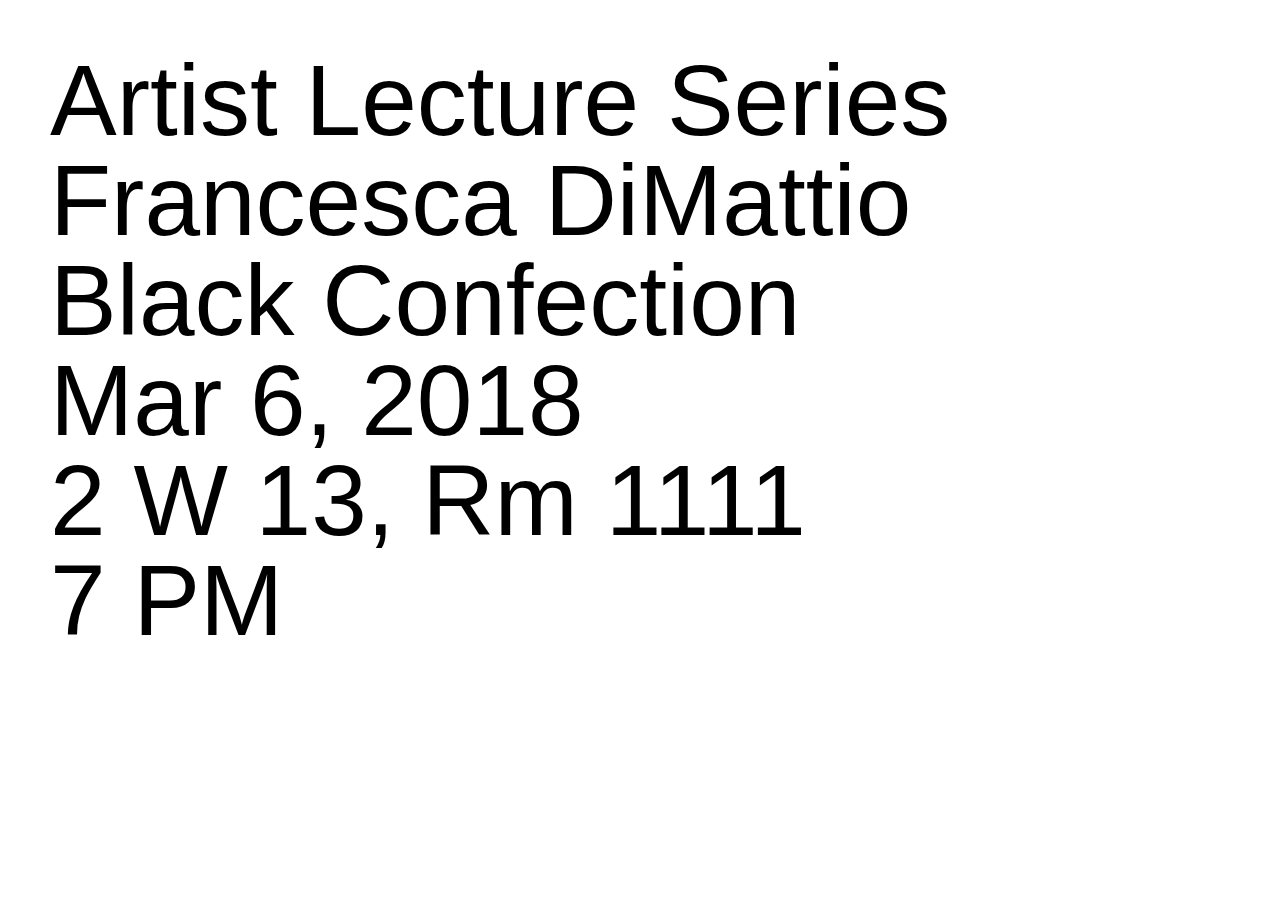
<file: dimattio/index.html>
<!DOCTYPE html>
<html>

<head>
  <title>Francesca DiMattio - Artist Lecture Series</title>
  <link href="assets/css/styles.css" media="all" rel="stylesheet" />
  <script src="https://ajax.googleapis.com/ajax/libs/jquery/2.2.4/jquery.min.js"></script>
</head>

<body>

  <div class="series">Artist Lecture Series</div>
  <div class="artist">Francesca DiMattio</div>
  <div class="title">Black Confection</div>
  <div class="date">Mar 6, 2018</div>
  <div class="location">2 W 13, Rm 1111</div>
  <div class="time">7 PM</div>

  <script src="assets/js/app.js"></script>

</body>

</html>
</file>
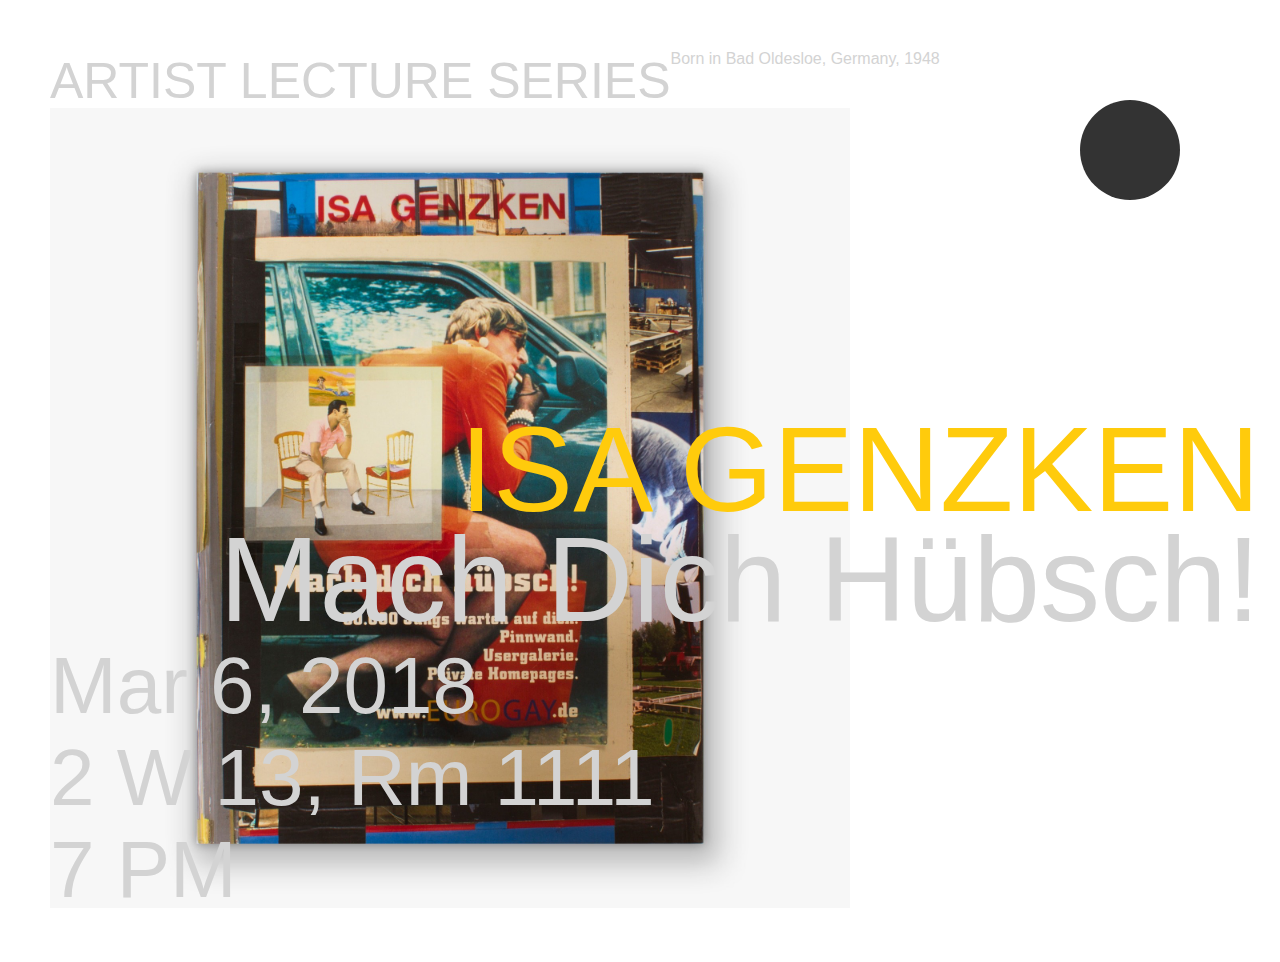
<file: genzken/index.html>
<!DOCTYPE html>
<html>

<head>
  <title>Isa Genzken - Artist Lecture Series</title>
  <link href="assets/css/styles.css" media="all" rel="stylesheet" />
  <script src="https://ajax.googleapis.com/ajax/libs/jquery/2.2.4/jquery.min.js"></script>
</head>

<body>
    <p1>Born in Bad Oldesloe, Germany, 1948
    </p1>

  <div class="series">Artist Lecture Series</div>
  <div class="video">
    <iframe width="560" height="315" 
      src="https://www.youtube.com/embed/OYWIaJJ-P8c" 
      frameborder="0" allow="autoplay; encrypted-media" 
      allowfullscreen></iframe>
  </div>
  <div class="artist">Isa Genzken</div>
  <div class="title">Mach Dich H&uuml;bsch!</div>
  
  <div class="circle">
  </div>
  
  <div class="info">
    <div class="date">Mar 6, 2018</div>
    <div class="location">2 W 13, Rm 1111</div>
    <div class="time">7 PM</div>
  </div>

  <div class="book">
    <img src="assets/img/book.jpg"/>
  </div>

  <script src="assets/js/app.js"></script>

</body>

</html>
</file>
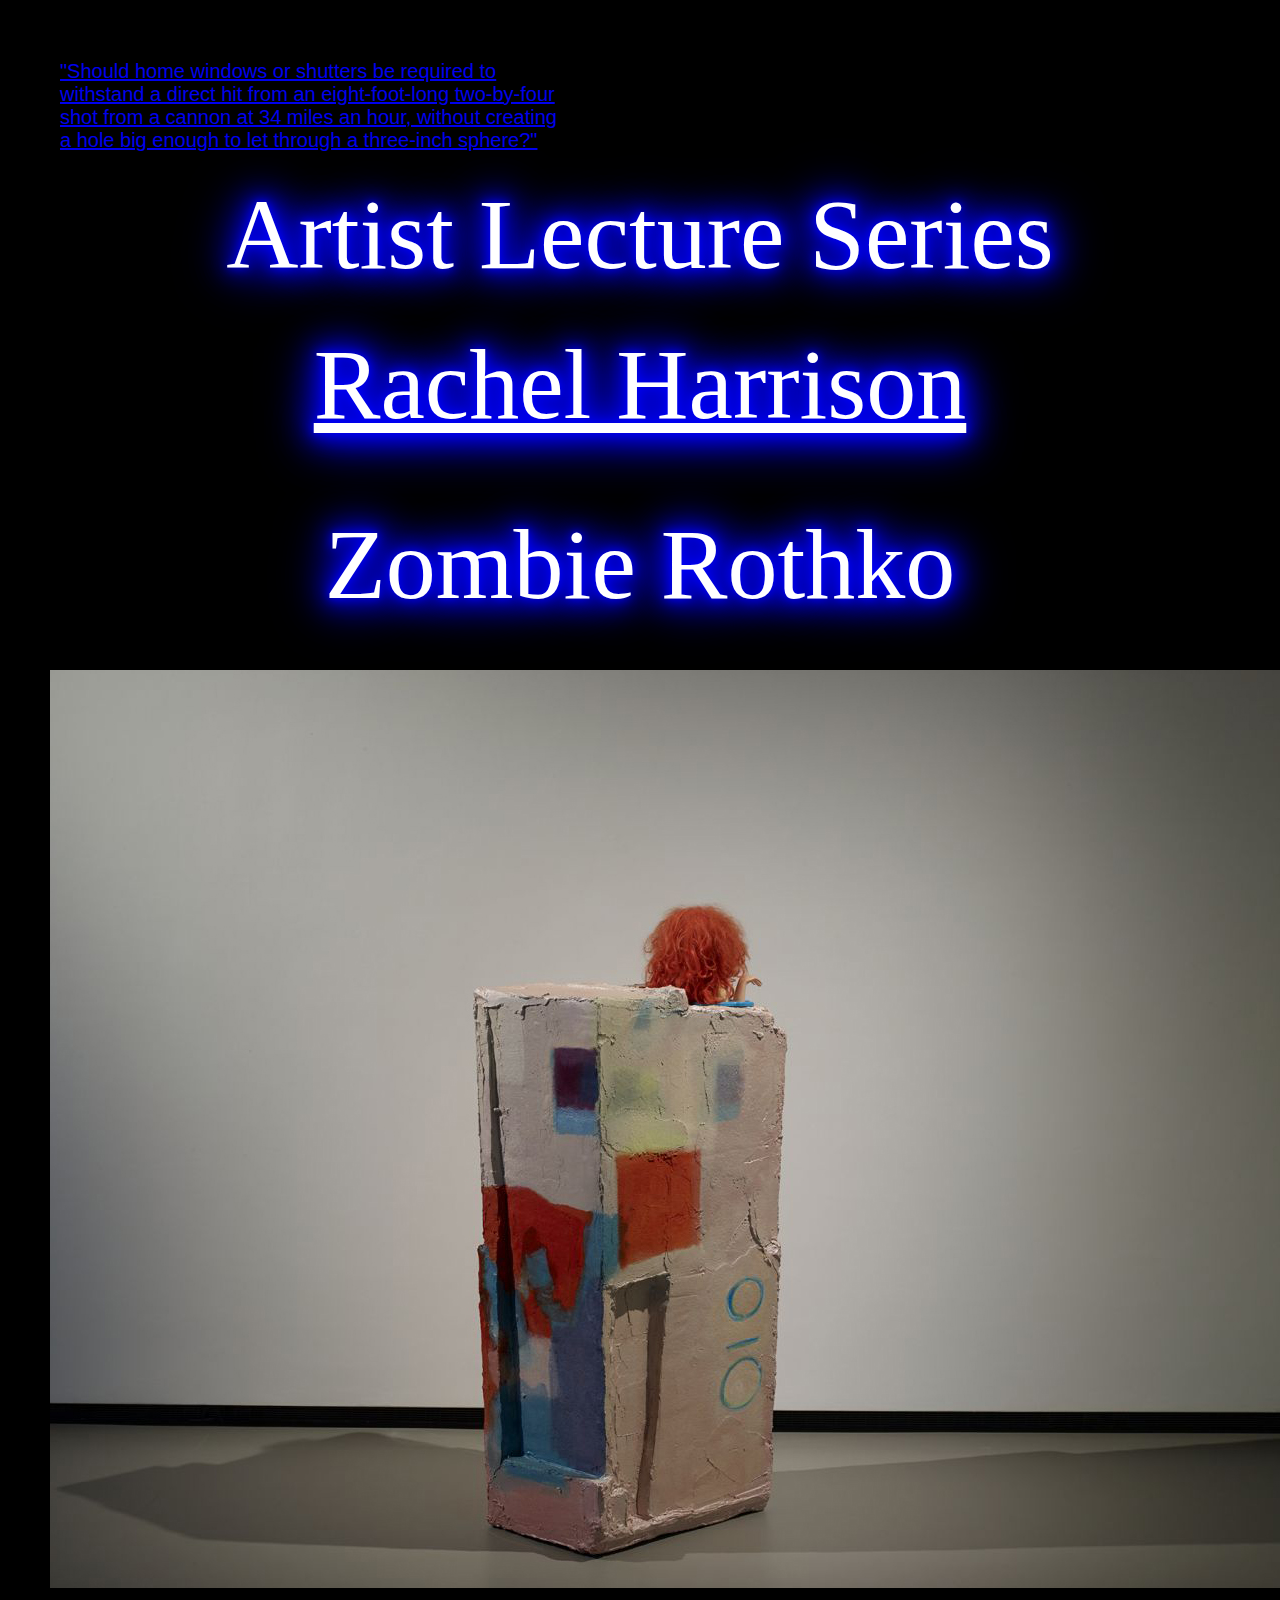
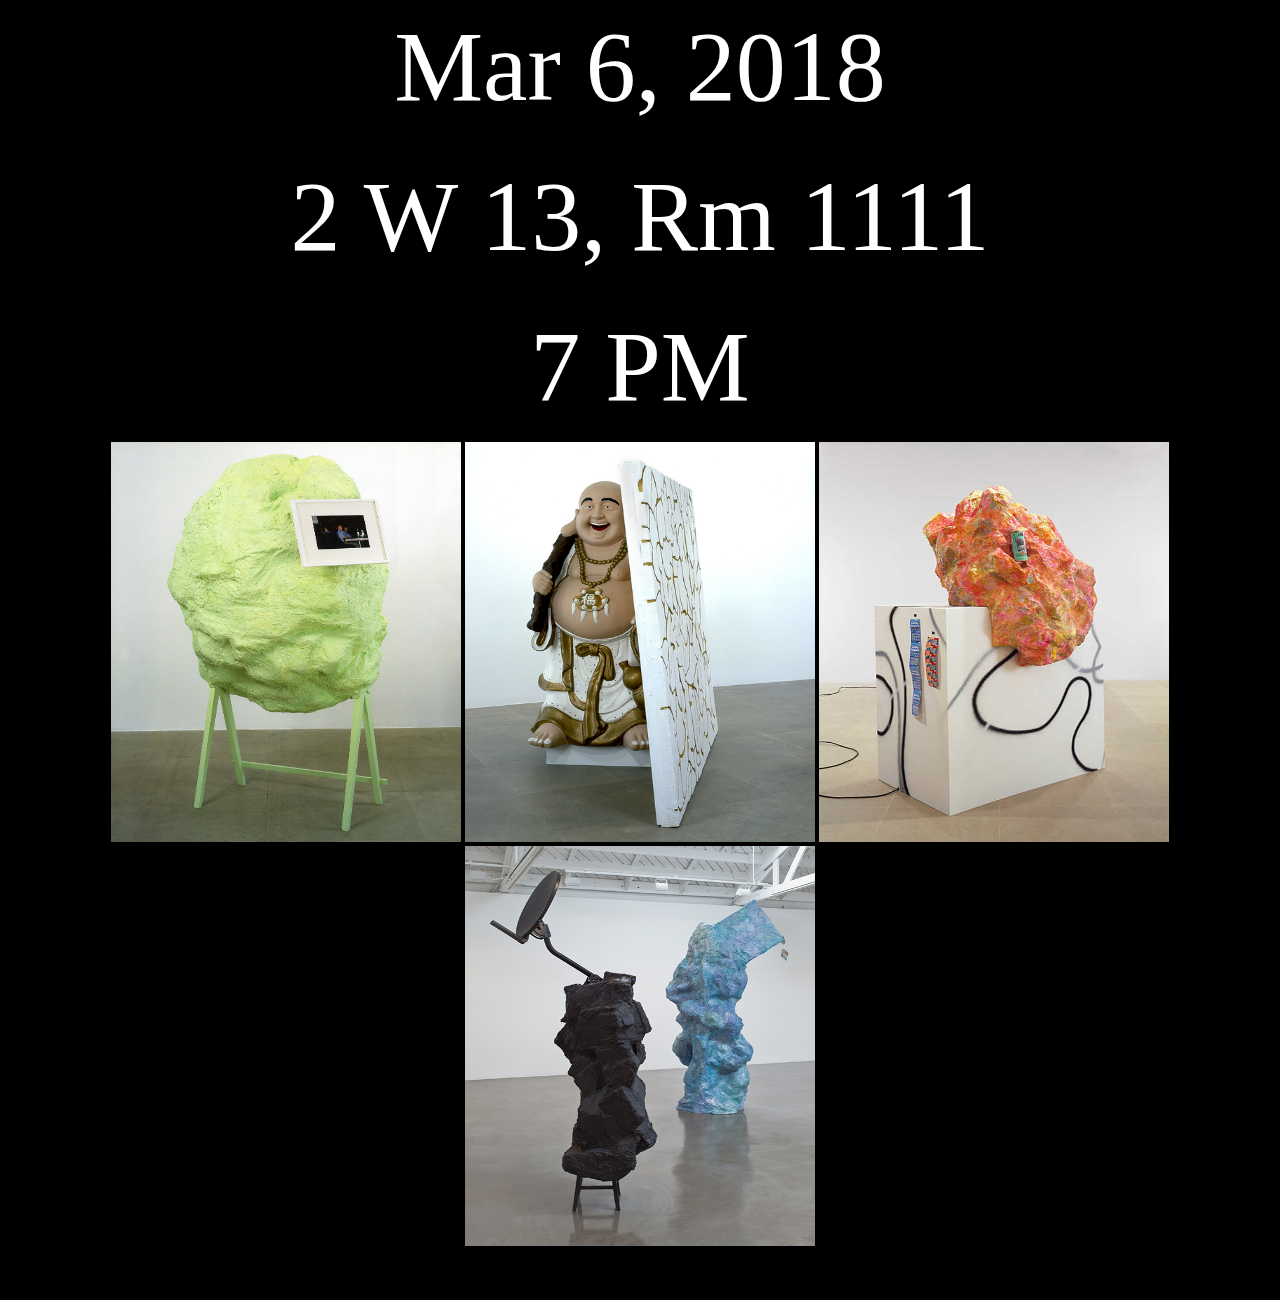
<file: harrison/index.html>
<!DOCTYPE html>
<html>

<head>
  <title>Rachel Harrison - Artist Lecture Series</title>
  <link href="assets/css/styles.css" media="all" rel="stylesheet" />
  <script src="https://ajax.googleapis.com/ajax/libs/jquery/2.2.4/jquery.min.js"></script>
</head>

<body>
  
    <div class="header">
        <a href="https://www.zingmagazine.com/zing3/reviews/035_harrison.html">"Should home windows or shutters be required to withstand a direct hit from an eight-foot-long two-by-four shot from a cannon at 34 miles an hour, without creating a hole big enough to let through a three-inch sphere?"</a>
      </div>
  <div class=title>
    <div class="series">Artist Lecture Series</div>
    <div class="artist">Rachel Harrison</div>
    <div class="title">Zombie Rothko</div>
  </div>
  <img src="assets/img/harrison_image1.jpg">

  <div class="foot">
    <div class="date">Mar 6, 2018</div>
    <div class="location">2 W 13, Rm 1111</div>
    <div class="time">7 PM</div>
  </div>
  
  <div class="work">
    <img src="assets/img/Harrison1.jpg"/>
    <img src="assets/img/Harrison2.jpg"/>
    <img src="assets/img/Harrison3.jpg"/>
    <img src="assets/img/Harrison4.jpg"/>
  </div>


  <script src="assets/js/app.js"></script>

</body>

</html>
</file>
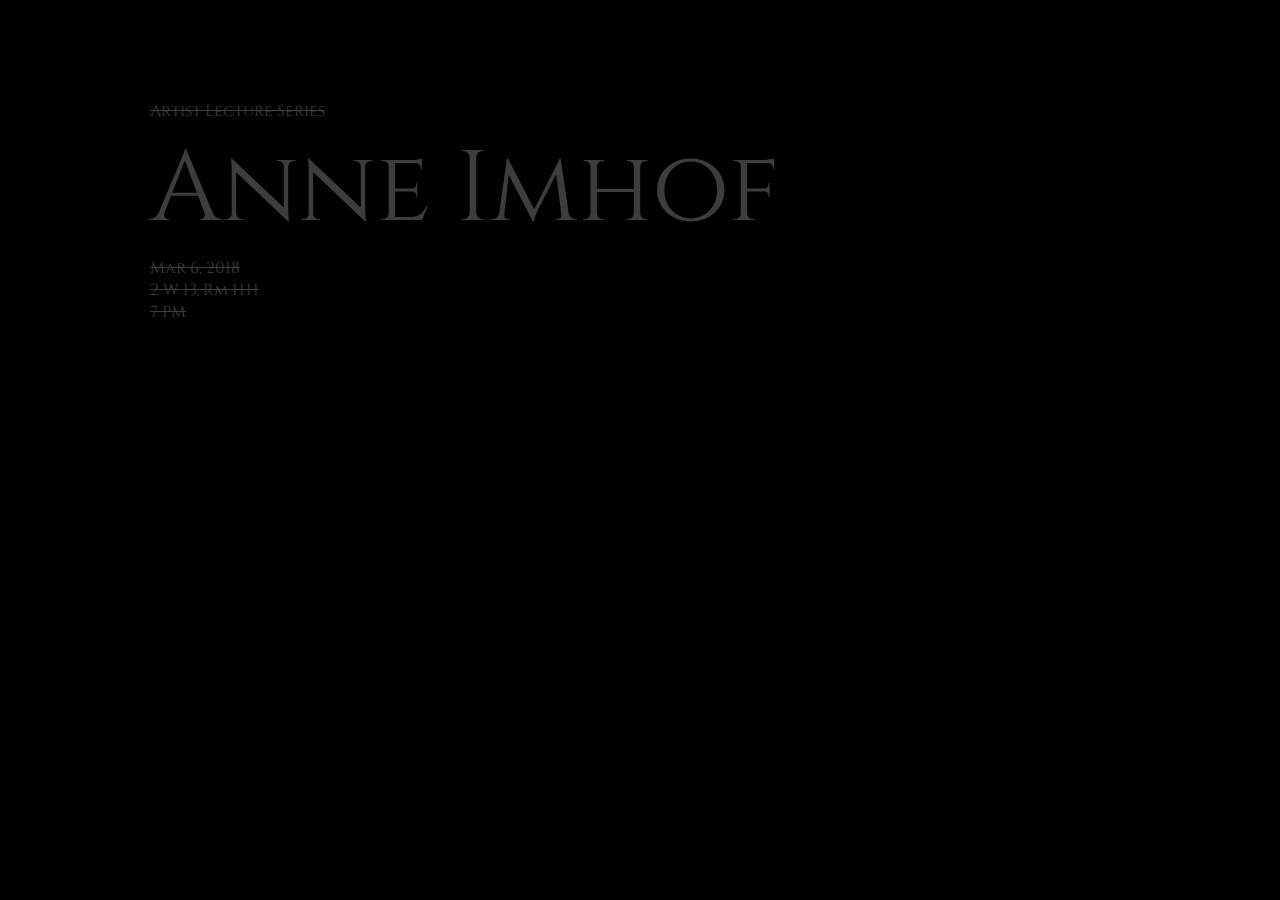
<file: imhof/index.html>
<!DOCTYPE html>
<html>

<head>
  <title>Anne Imhof - Artist Lecture Series</title>
  <link href="assets/css/styles.css" media="all" rel="stylesheet" />
  <link href="https://fonts.googleapis.com/css?family=Cinzel:400,900" rel="stylesheet">
  <script src="https://ajax.googleapis.com/ajax/libs/jquery/2.2.4/jquery.min.js"></script>
</head>

<body>

 <div class="text">

  <div class="series">Artist Lecture Series</div>
  <div class="artist">Anne Imhof</div>
  <div class="date">Mar 6, 2018</div>
  <div class="location">2 W 13, Rm 1111</div>
  <div class="time">7 PM</div>

  <br>
  <div class="dior">
    <a href="https://www.dior.com/couture/en_us/womens-fashion/summer-2018-collection?utm_source=ArtNet&utm_medium=Desktop&utm_content=AVArticlesROS_1x1&utm_campaign=FASHION_SS2018_USA"> X DIOR</a>
  </div>
</div>
  <script src="assets/js/app.js"></script>

</body>

</html>
</file>
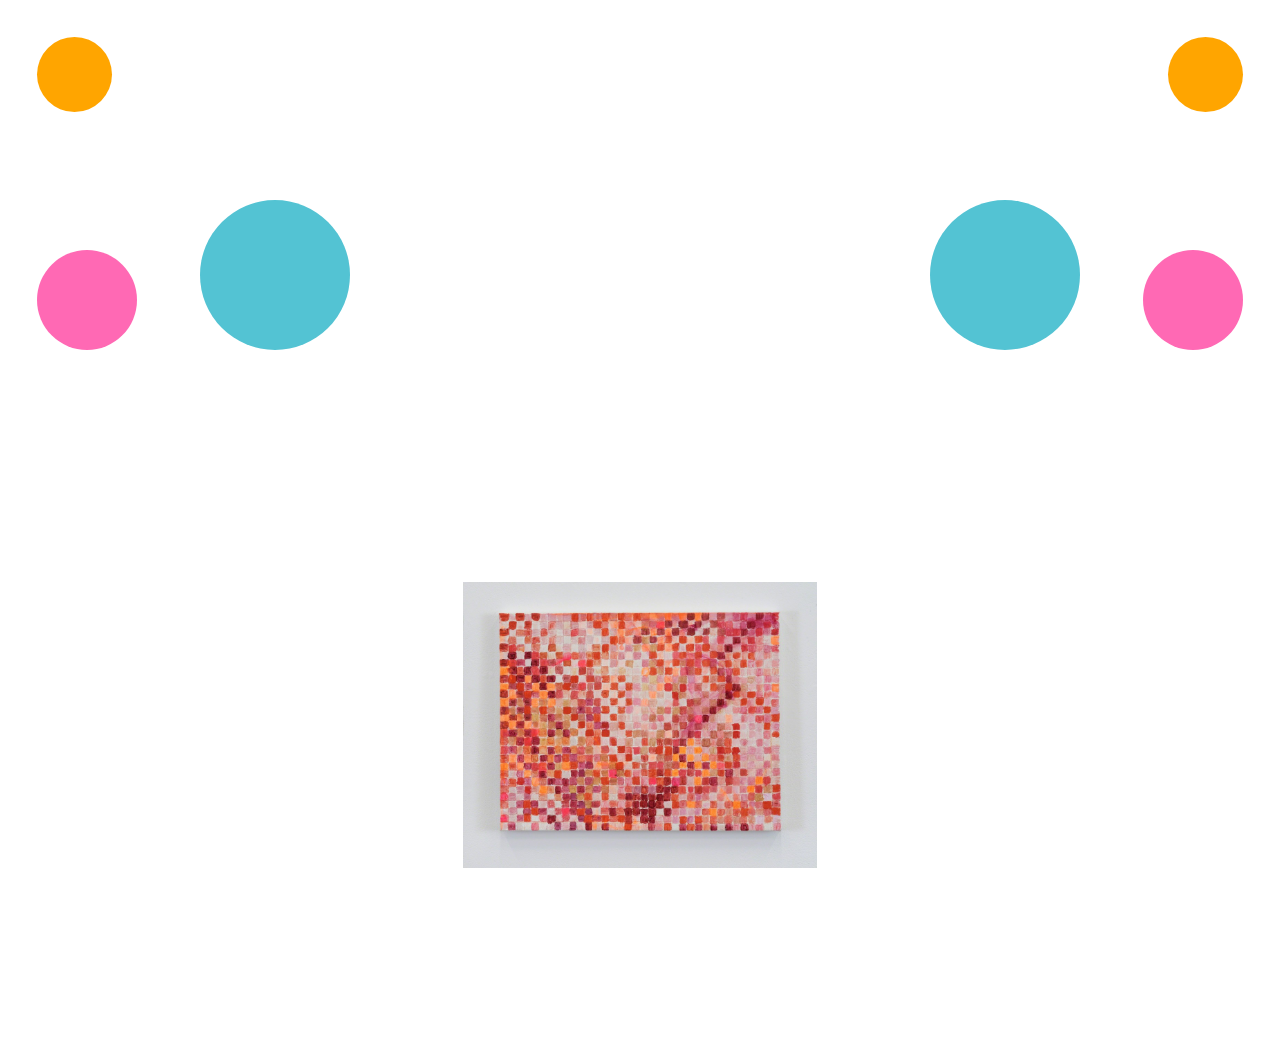
<file: koether/index.html>
<!DOCTYPE html>
<html>

<head>
  <title>Jutta Koether - Artist Lecture Series</title>
  <link href="assets/css/styles.css" media="all" rel="stylesheet" />
  <script src="https://ajax.googleapis.com/ajax/libs/jquery/2.2.4/jquery.min.js"></script>
</head>

<body>

  <div class="series">Artist Lecture Series</div>
  <div class="artist">Jutta Koether</div>
  <div class="artist-pic">
    <img src="assets/img/koether_image1.jpg"/>
  </div>

  <!-- <div class="book"></div> -->
  <div class="title">Traveling Light</div>
  <div class="date">Mar 6, 2018</div>
  <div class="location">2 W 13, Rm 1111</div>
  <div class="time">7 PM</div>
  
<div class="shape"></div>
<div class="shape2"></div>
<div class="shape3"></div>
<div class="shape4"></div>
<div class="shape5"></div>
<div class="shape6"></div>


  <script src="assets/js/app.js"></script>

</body>

</html>
</file>
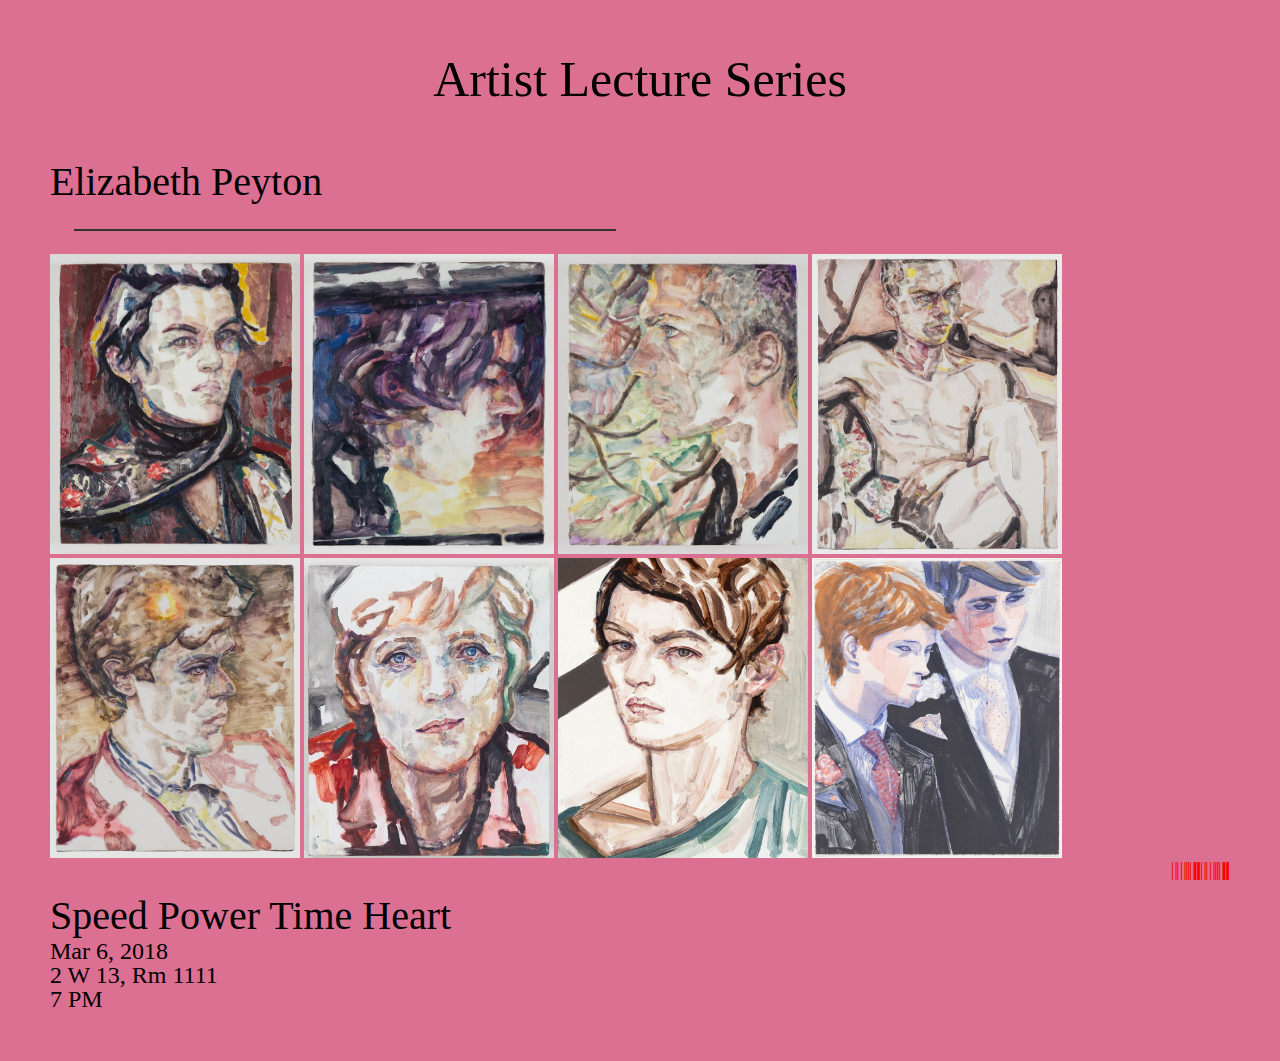
<file: peyton/index.html>
<!DOCTYPE html>
<html>

<head>
  <title>Elizabeth Peyton - Artist Lecture Series</title>
  <link href="assets/css/styles.css" media="all" rel="stylesheet" />
  <script src="https://ajax.googleapis.com/ajax/libs/jquery/2.2.4/jquery.min.js"></script>
  <link href="https://fonts.googleapis.com/css?family=Libre+Barcode+39+Extended" rel="stylesheet">
</head>

<body>

  <div class="series">Artist Lecture Series</div>
  <div class="artist">Elizabeth Peyton</div>
<div class="item"></div>
  <img src="assets/img/peyton_image1.jpg"  height="300" width="250">
  <img src="assets/img/peyton_image2.jpg"  height="300" width="250">
  <img src="assets/img/peyton_image3.jpg"  height="300" width="250">
  <img src="assets/img/peyton_image4.jpg"  height="300" width="250">
  <img src="assets/img/peyton_image5.jpg"  height="300" width="250">
  <img src="assets/img/peyton_image6.jpg"  height="300" width="250">
  <img src="assets/img/peyton_image7.jpg"  height="300" width="250">
  <img src="assets/img/peyton_image8.jpg"  height="300" width="250">
</div>

  
  <div class="buy">
    <a href="https://www.artsy.net/artist/elizabeth-peyton/works">gg</div></a>
  <div class="title">Speed Power Time Heart</div>
  <div class="date">Mar 6, 2018</div>
  <div class="location">2 W 13, Rm 1111</div>
  <div class="time">7 PM</div>

  <script src="assets/js/app.js"></script>

</body>

</html>
</file>
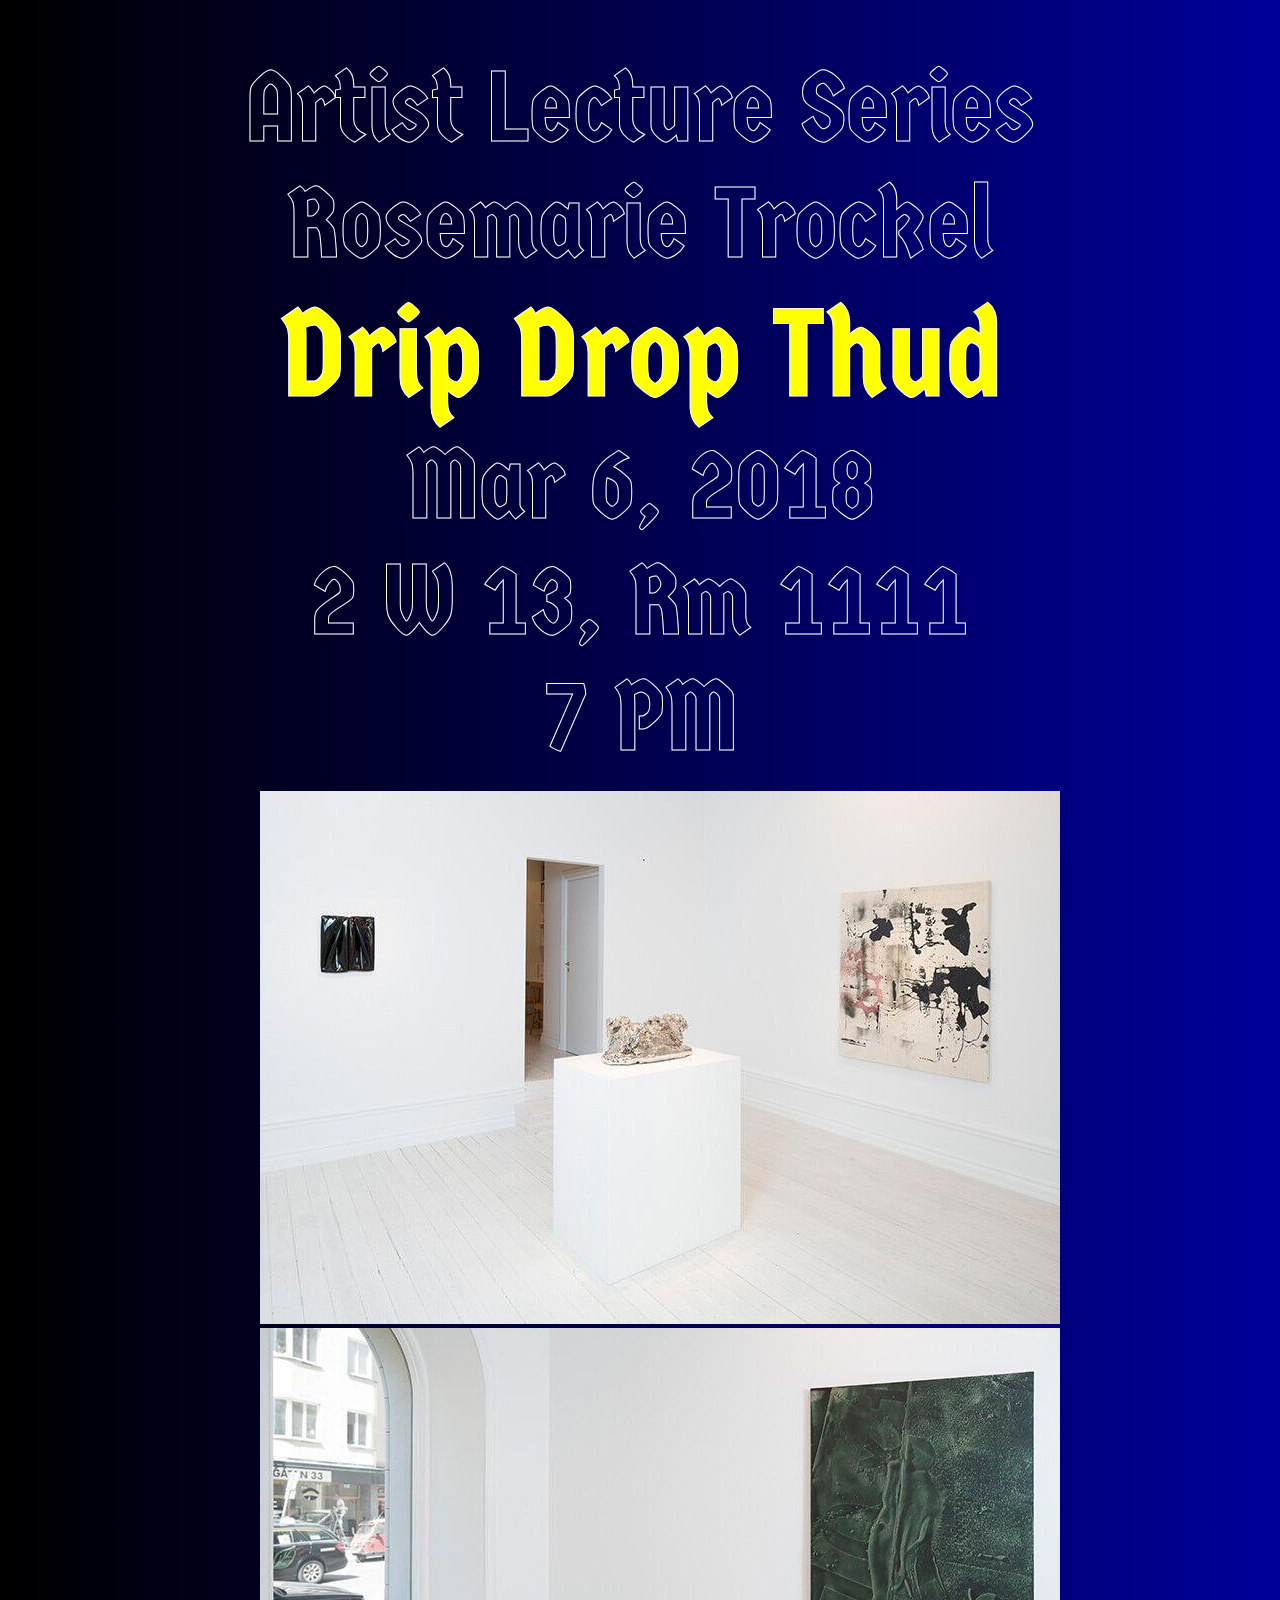
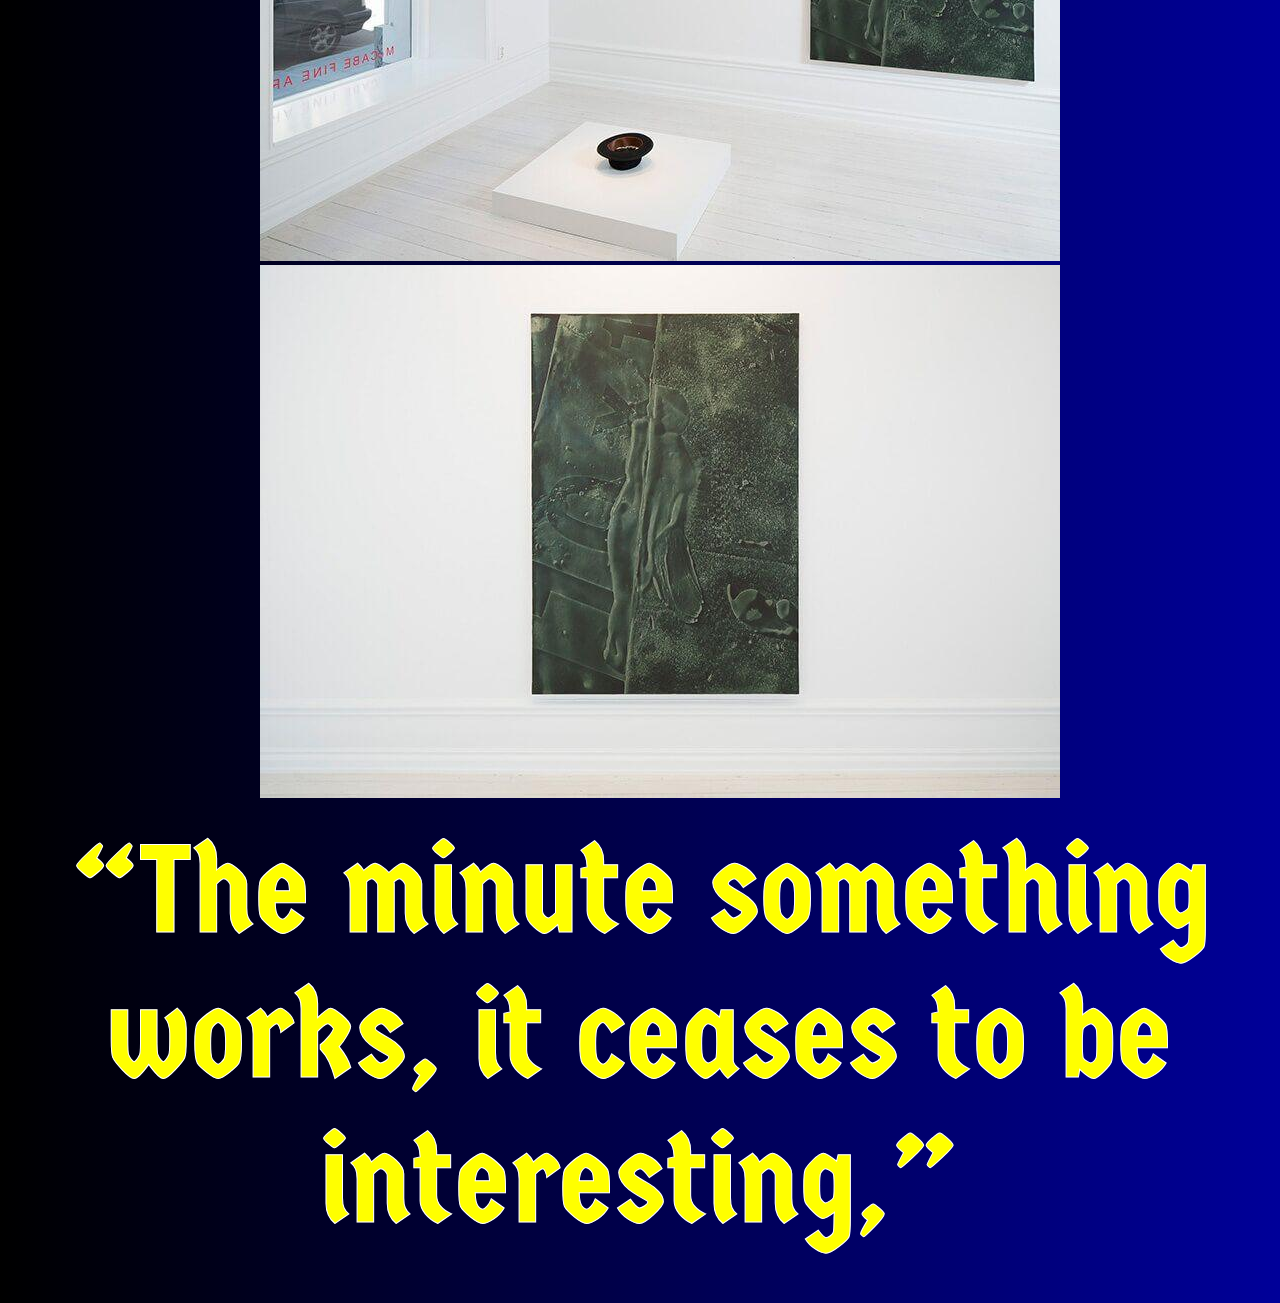
<file: trockel/index.html>
<!DOCTYPE html>
<html>

<head>
  <title>Rosemarie Trockel - Artist Lecture Series</title>
  <link href="assets/css/styles.css" media="all" rel="stylesheet" />
  <script src="https://ajax.googleapis.com/ajax/libs/jquery/2.2.4/jquery.min.js"></script>
  <link href="https://fonts.googleapis.com/css?family=Germania+One" rel="stylesheet">
</head>

<body>
<div class="content">
  <div class="series">Artist Lecture Series</div>
  <div class="artist">Rosemarie Trockel</div>
  <div class="title quote">Drip Drop Thud</div>
  <div class="date">Mar 6, 2018</div>
  <div class="location">2 W 13, Rm 1111</div>
  <div class="time">7 PM</div>
</div>

<div class= "container">
  <ul>
     <li><img class="drip1" src= "assets/img/drip1.jpg"></li>
     <li><img class="drip2" src= "assets/img/drip2.jpg"></li>
     <li><img class="drip3"src= "assets/img/drip3.jpg"></li>
</ul>

</div>

<div class="quote">
    “The minute something works, it ceases to be interesting,”
</div>
  <script src="assets/js/app.js"></script>

</body>

</html>
</file>
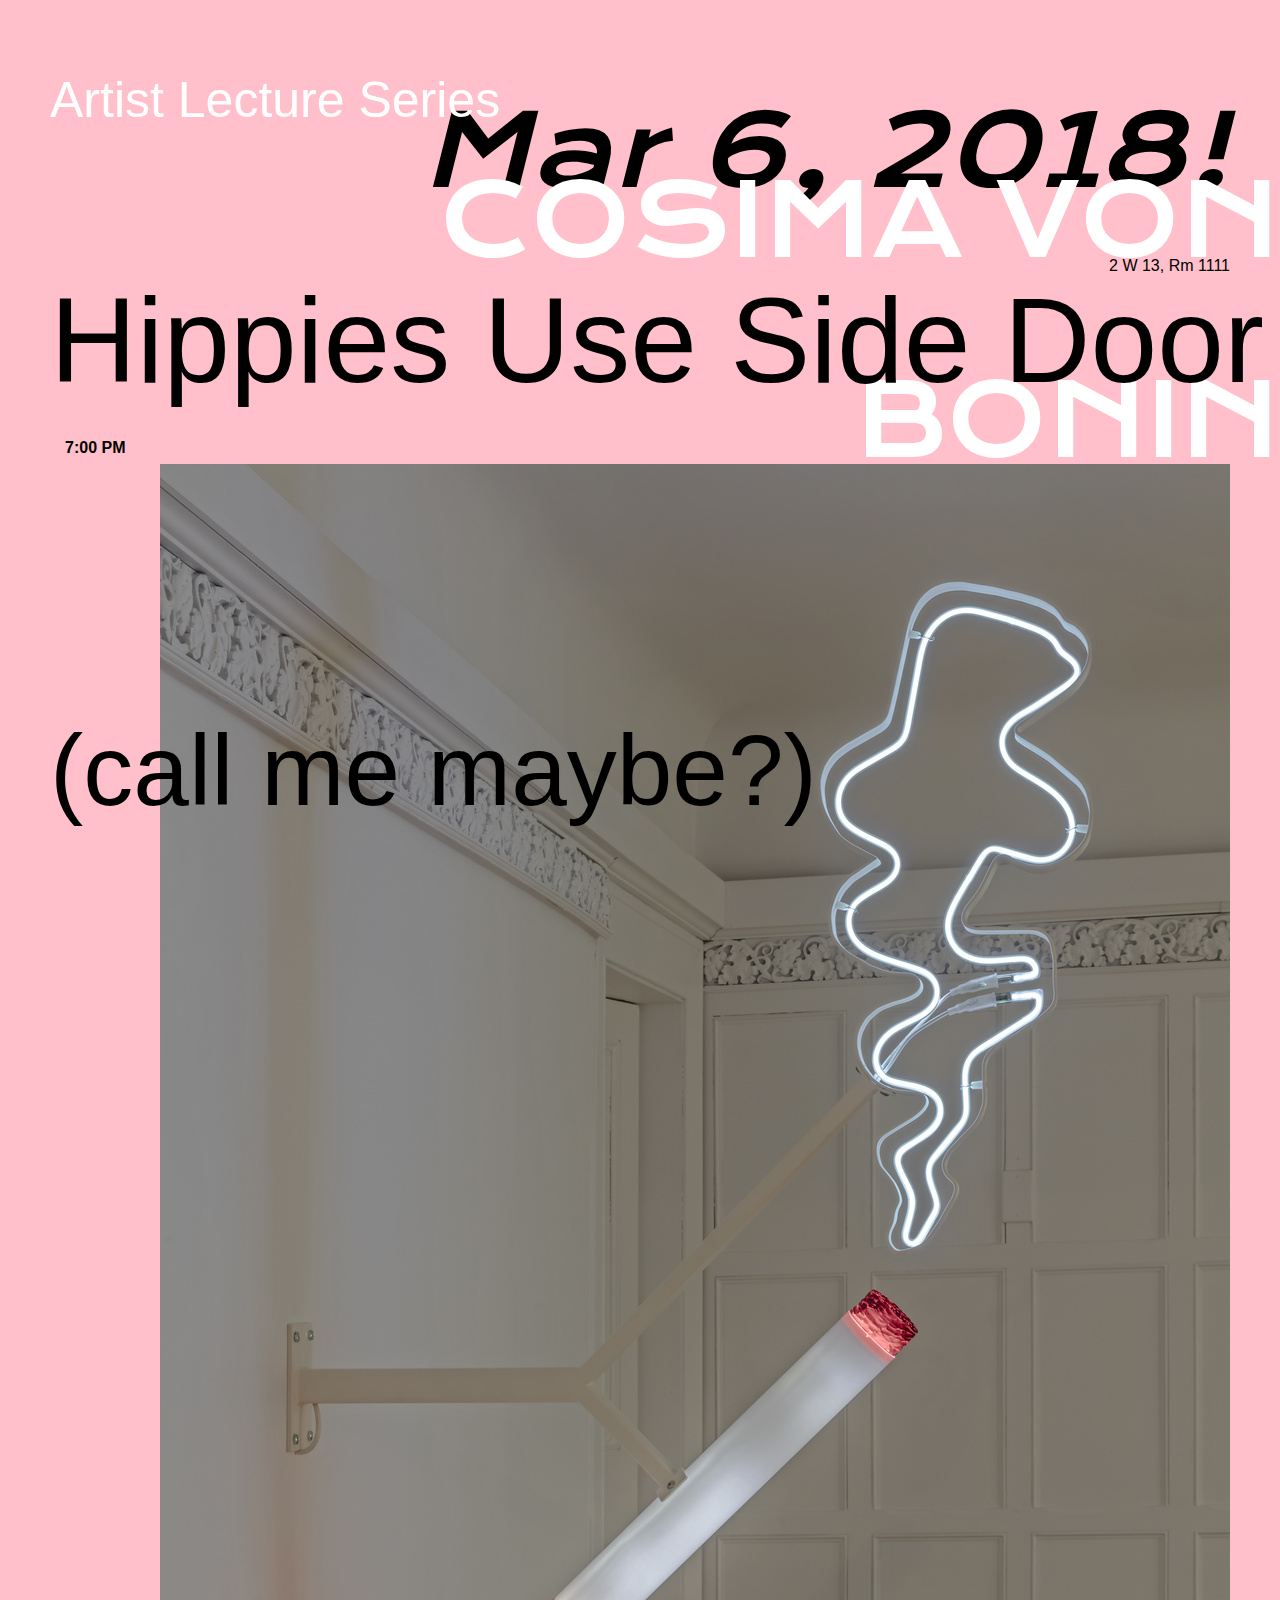
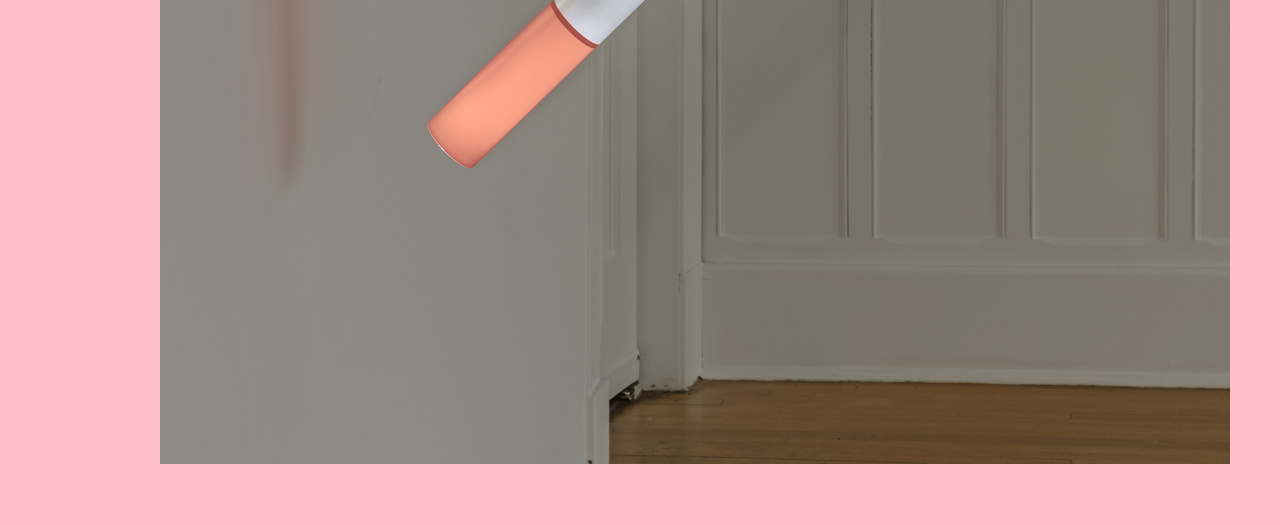
<file: von-bonin/index.html>
<!DOCTYPE html>
<html>

<head>
  <title>Cosima von Bonin - Artist Lecture Series</title>
  <link href="assets/css/styles.css" media="all" rel="stylesheet" />
  <script src="https://ajax.googleapis.com/ajax/libs/jquery/2.2.4/jquery.min.js"></script>
  <link href="https://fonts.googleapis.com/css?family=Krona+One" rel="stylesheet">
</head>

<body>
  

  <div class="series">Artist Lecture Series</div>
  <div class="artist">Cosima von Bonin</div>
  <div class="title">Hippies Use Side Door</div>
  <div class="content">
    <div class="date">Mar 6, 2018!</div>
    <div class="location">2 W 13, Rm 1111</div>
    <div class="time">7:00 PM</div>
  </div>
  <div class="img"><img class="img" src="assets/img/a.jpg"/></div>

  <div class="tagline">
    &#40;call me maybe?&#41;
  </div>

  <script src="assets/js/app.js"></script>

</body>

</html>
</file>
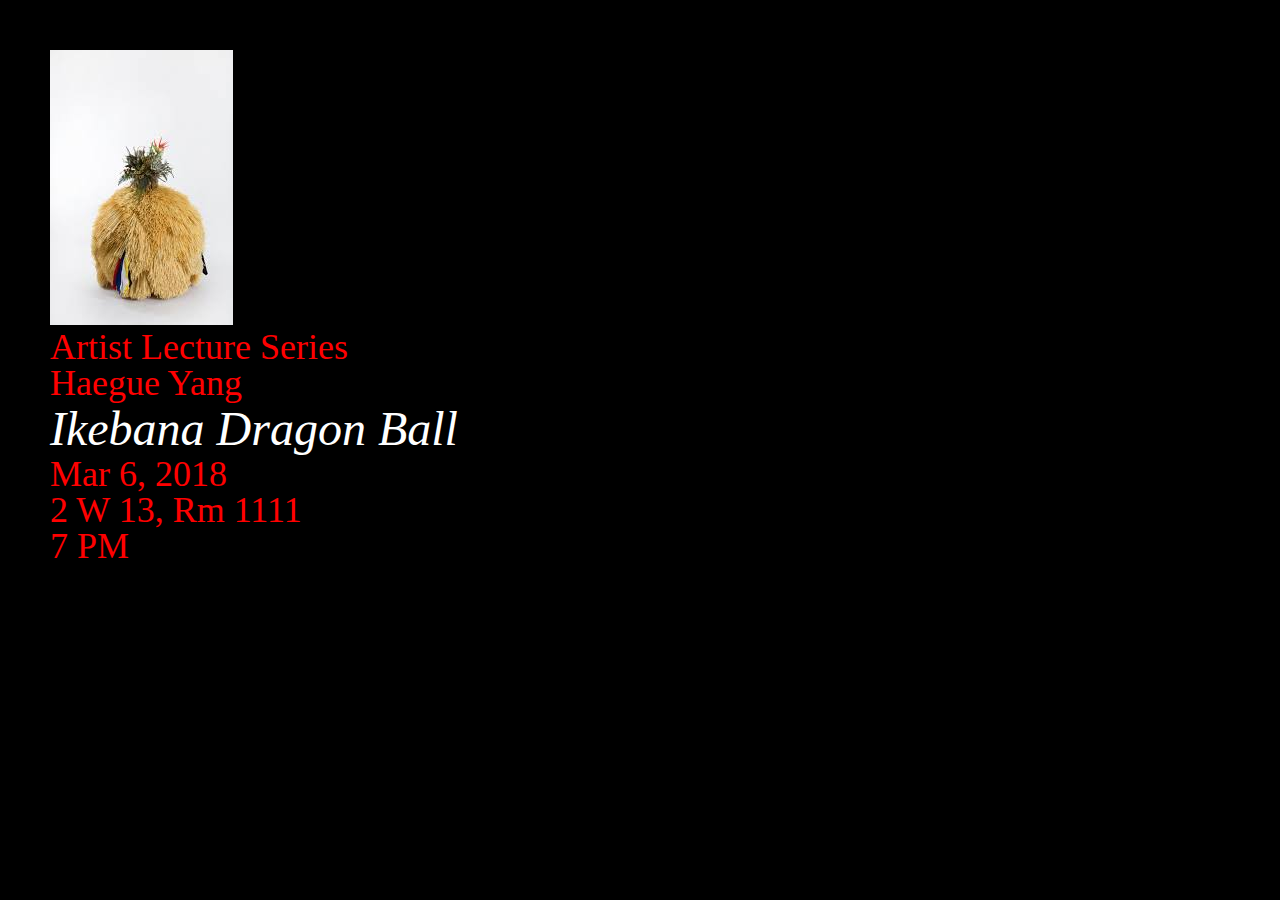
<file: yang/index.html>
<!DOCTYPE html>
<html>

<head>
  <title>Haegue Yang - Artist Lecture Series</title>
  <link href="assets/css/styles.css" media="all" rel="stylesheet" />
  <script src="https://ajax.googleapis.com/ajax/libs/jquery/2.2.4/jquery.min.js"></script>
</head>

<body>
  <img src="assets/img/download.jpeg">

  <div class="series">Artist Lecture Series</div>
  <div class="artist">Haegue Yang</div>
  <div class="title">Ikebana Dragon Ball</div>
  <div class="date">Mar 6, 2018</div>
  <div class="location">2 W 13, Rm 1111</div>
  <div class="time">7 PM</div>

  <script src="assets/js/app.js"></script>

</body>

</html>
</file>
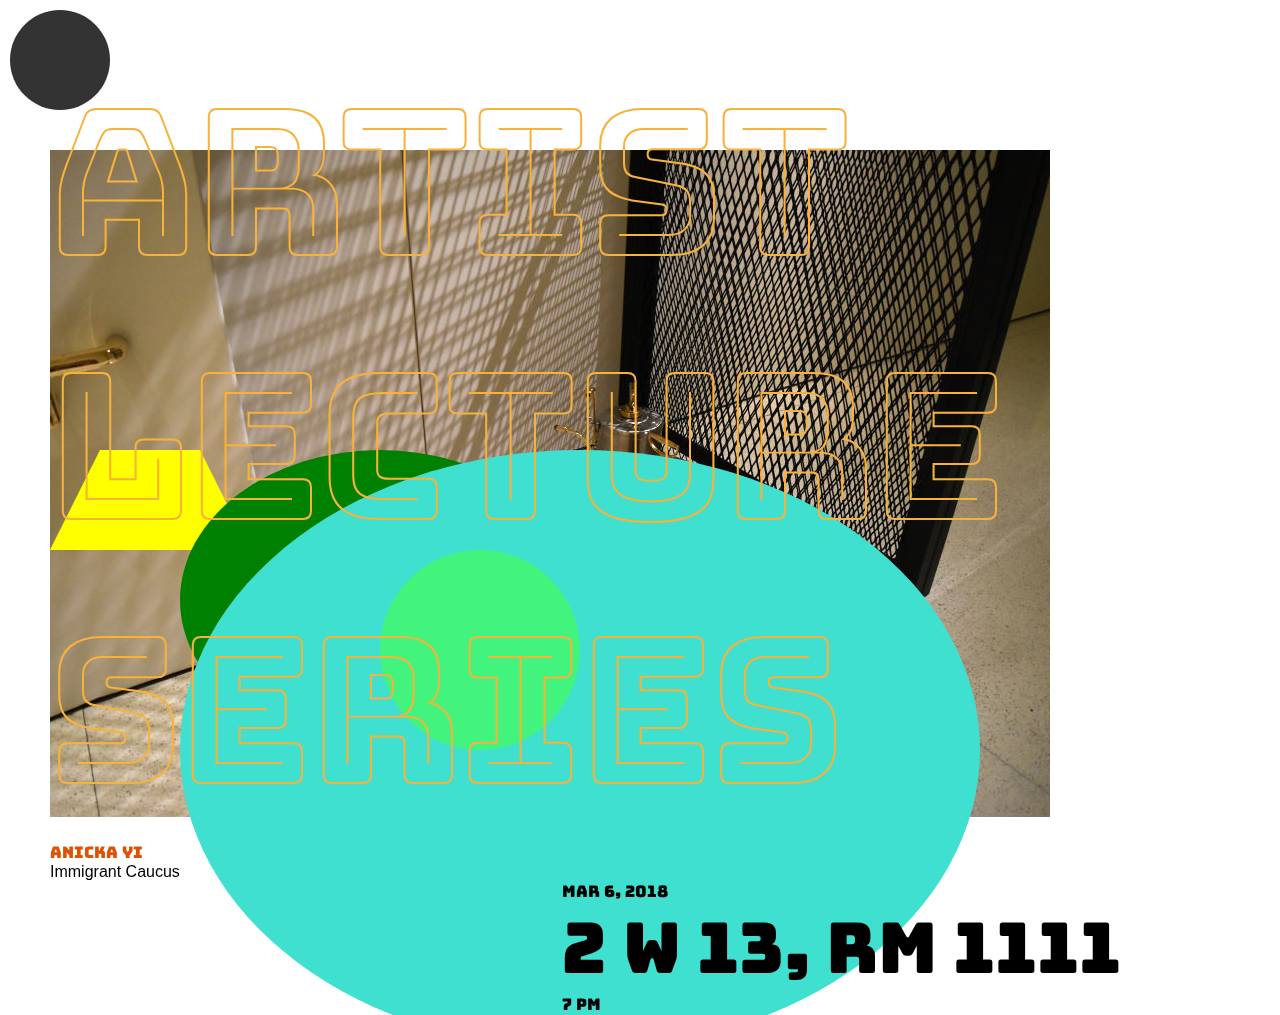
<file: yi/index.html>
<!DOCTYPE html>
<html>

<head>
  <title>Anicka Yi - Artist Lecture Series</title>
  <link href="assets/css/styles.css" media="all" rel="stylesheet" />
  <script src="https://ajax.googleapis.com/ajax/libs/jquery/2.2.4/jquery.min.js"></script>
  <link href="https://fonts.googleapis.com/css?family=Bungee+Outline|Crushed" rel="stylesheet">
  <link href="https://fonts.googleapis.com/css?family=Bungee|Bungee+Outline|Crushed" rel="stylesheet">
</head>

<body>


  <div class="infoWrapper">
    <div class="series">Artist Lecture Series</div>
    <div class="artist">Anicka Yi</div>
    <div class="title">Immigrant Caucus</div>
    <div class="date">Mar 6, 2018</div>
    <div class="location">2 W 13, Rm 1111</div>
    <div class="time">7 PM</div>
  </div>

  <div class="weird-shape">
      <div class="shape1"></div>
      <div class="shape2"></div>
      <div class="shape3"></div>
      <div class="shape4"></div>
      <div class="shape5"></div>

    </div>
  <!-- <div class="petriDish"><img src="assets/img/petri_dish.jpg"/></div> -->


  <script src="assets/js/app.js"></script>
  <img src="assets/img/yi_image2.jpeg"/></div>
</body>

</html>
</file>
<file: dimattio/assets/css/styles.css>
/* Anicka Yi */

body {
  margin: 50px;
  padding: 0;
  font-family: Helvetica, Arial, sans-serif;
}

.series,
.artist,
.title,
.date,
.time,
.location {
  font-size: 100px;
  line-height: 1;
}
</file>
<file: genzken/assets/css/styles.css>
/* Isa Genzken */

body {
  margin: 50px;
  padding: 0;
  font-family: 'Gill Sans', 'Gill Sans MT', Calibri, 'Trebuchet MS', sans-serif;
  color: lightgrey;
}

.series{
    position: relative;
    font-size: 50px;
    top: 2px;
    float: left;
    text-align: left;
    text-transform: uppercase;
    z-index:5;
}

.video{
  position: absolute;
  width:50%;
  top:100px;
  left: 27%;
}

.artist{ 
    position: absolute;
    font-size: 120px;
    top: 400px;
    color: #FFCB0C;
    text-transform: uppercase;
    float: left;
    text-align: left;
    right: 20px;
    text-align: left;
}


.title{
  position: absolute;
  font-size: 120px;
  top: 510px;
  float: left;
  text-align: left;
  right: 20px;

}

.info{
  position: absolute;
  font-size: 80px;
  font-family: 'Gill Sans', 'Gill Sans MT', Calibri, 'Trebuchet MS', sans-serif;
  font-weight: 300;
  text-align: left;
  top:640px;
  margin-left: auto;
  margin-right: auto;
}

img{
  max-width: 800px;
}

.circle {
  position: absolute;
  top: 100px;
  right: 100px;
  z-index: 2;
  width: 100px;
  height: 100px;
  border-radius: 100%;
  background: #333;
}
</file>
<file: harrison/assets/css/styles.css>
/* Rachel Harrison */

body {
  margin: 50px;
  padding: 0;
  font-family: roboto;
  align-content: center; 
  text-align: center;
  background-color: black;
  
}

.series,
.artist,
.title,
.date,
.time,
.location {
  font-size: 100px;
  line-height: 1.5;
}

.artist{
  text-decoration: underline;
  text-transform: lowercases;
}

.a {
  text-decoration: none;
  color: white;
  text-align:center;
}

a:hover {
  color: white;
}

.header {
font-family: 'Lucida Sans', 'Lucida Sans Regular', 'Lucida Grande', 'Lucida Sans Unicode', Geneva, Verdana, sans-serif;
font-size: 20px;
margin-bottom: 50px;
left: 300px;
width: 500px;
height: 50px;
background-color: black;
color: white;
padding-top: 10px;
padding-left: 10px;
padding-right: 10px;
text-align: left;
}

.title{
  margin: 30px 0;
  color: white;
  transition: .5s ease;
  text-shadow: 0px 0px 10px blue,
  0px 0px 20px blue,
  0px 0px 30px blue,
  0px 0px 40px blue,
  0px 0px 50px blue,
  0px 0px 60px blue;
}

.title:hover{
	color: black;
}

.foot{
  color:white;
}

img:hover{
    filter: gray; 
    -webkit-filter: grayscale(1);
    -webkit-transition: all .8s ease-in-out;
}

.work img{
  width:350px;
  height: 400px;
}
</file>
<file: imhof/assets/css/styles.css>
/* Anne Imhof */

body {
  margin: 50px;
  padding: 0;
  font-family: 'Cinzel', serif;
  font-weight: 400;
  color: #3D3D3D;
  background-color: #000000;
  background-image: url('https://static2.giessener-allgemeine.de/storage/image/4/7/2/9/329274_artdetail_1orZxs_S7YReh.jpg');
  
}

.text {
  position: relative;
  margin:100px;
}

.series{

}
.artist {
  font-size: 100px;
}

.title
.date
.time
.location {
  font-size: 100px;
  line-height: 1;
}

.series,
.date,
.time,
.location {
  text-decoration: line-through;
}


.dior {
  margin: 100px;
  text-align: center;
  font-family: 'helvetica';
  font-size: 100px;
  border: solid 10px #000;
  width: 400px;
}

a {
  text-decoration: none;
  color: #000;
}

a:hover {
  color: #457;
}
</file>
<file: koether/assets/css/styles.css>
/* Jutta Koether */

body {
  margin: 50px;
  padding: 0;
  font-family: 'Franklin Gothic Medium', 'Arial Narrow', Arial, sans-serif;
  color: #fff;
  animation: bgPulse 3s infinite;
  animation-direction: alternate-reverse;
  text-align: center
}

.series, 
.title {
 padding:14px;
 font-size: 30px;
}

.artist {
  font-size: 200px;
  letter-spacing: 10px;
  text-transform: uppercase;
}

.date,
.time,
.location {
  font-size: 20px;
  line-height: 1.1;
}

@keyframes bgPulse {
  from {background: #990000;}
  to {background: #fff;}
}

img {
  padding: 10px;
  width: 30%;
}

.shape{
	width: 150px;
	height: 150px;
	background-color: #53c3d3;
	border-radius: 50%;
	position: absolute;
	top: 200px;
	left: 200px;
}

.shape2{
	width: 75px;
	height: 75px;
	background-color: orange;
	border-radius: 50%;
	position: absolute;
	left: 37px;
	top: 37px;
}

.shape3{
	width: 100px;
	height: 100px;
	background-color: hotpink;
	border-radius: 50%;
	position: absolute;
	left: 37px;
	top: 250px;
}


.shape4{
	width: 100px;
	height: 100px;
	background-color: hotpink;
	border-radius: 50%;
	position: absolute;
	right: 37px;
	top: 250px;
}

.shape5{
	width: 150px;
	height: 150px;
	background-color: #53c3d3;
	border-radius: 50%;
	position: absolute;
	top: 200px;
	right: 200px;
}

.shape6{
	width: 75px;
	height: 75px;
	background-color: orange;
	border-radius: 50%;
	position: absolute;
	right: 37px;
	top: 37px;
}
</file>
<file: peyton/assets/css/styles.css>
/* Elizabeth Peyton */

body {
  background-color: palevioletred;
  margin: 50px;
  padding: 0;
  /* font-family: 'Gill Sans', 'Gill Sans MT', Calibri, 'Trebuchet MS', sans-serif; */
font-family: avenir;

}

h1 {
  /* font-family: 'Gill Sans', 'Gill Sans MT', Calibri, 'Trebuchet MS', sans-serif;  */
}


.series {
  font-size: 50px;
  padding-bottom: 50px;
  text-align: center;
}
.artist, 
.title { 
  font-size: 40px;

}
.date,
.time,
.location {
  font-size: 24px;
  line-height: 1;
}

.item {
  position: relative;
  
  border: 1px solid #333;
  margin: 2%;
  overflow: hidden;
  width: 540px;
}
.item img {
  max-width: 100%;
  
  -moz-transition: all 0.3s;
  -webkit-transition: all 0.3s;
  transition: all 0.3s;
}
.item:hover img {
  -moz-transform: scale(1.1);
  -webkit-transform: scale(1.1);
  transform: scale(1.1);
}

a {
  text-decoration: none;
  color: red;
}

a:visited {
  text-decoration: none;
  color: blue;
}

a:hover {
  color: green;
}

.buy {
 font-family: 'Libre Barcode 39 Extended', cursive;
 font-size: 30px;
 text-align: right;
}
</file>
<file: trockel/assets/css/styles.css>
/* Rosemarie Trockel */

body {
  margin: 50px;
  padding: 0;
  height: 100%;
  font-family: Helvetica, Arial, sans-serif;
  font-family:'Germania One', cursive;

  text-align: center;
  color: rgba(255, 255, 255, 0);
  background: linear-gradient(-90deg, #009,#000);
  -webkit-text-stroke-width: 1px;
  -webkit-text-stroke-color: #fff;
}


.Column{
    display: table-cell;
    background-color: red; 
}

.intro{
  font-size: 50px;
  margin: 50px 0;
  font-size: 30px;
}

.content{
  font-size:100px;
}

#rectangle {
	width: 200px;
	height: 100px;
	background: rgb(167, 25, 25);
}
			
.foot {
  font-size: 20px;
  text-transform: uppercase;
  text-align: center;
  display: table;
  width: 100%; 
  table-layout: fixed; 
  border-spacing: 10px; 
  margin: 60px 0;
  color: white;

}

ul{
  list-style: none;
}

.Column2{
  display: table-cell;
  background-color: red;
}
.drip1:hover{
  transform:rotate(-10deg);
}
.drip2:hover{
  transform: rotate(10deg);
}

.drip3:hover{
  transform: rotate(10deg);
}

.quote{
  font-size: 125px;
  color: yellow;
  animation: blink-animation .2s steps(3,start) infinite;
  -webkit-animation: blink-animation .2s steps(3,start) infinite;
}


@keyframes blink-animation{
  100%{
    visibility: hidden;
  }
}
</file>
<file: von-bonin/assets/css/styles.css>
/* Cosima von Bonin */

body {
  margin: 50px;
  padding: 0;
  font-family: 'Lucida Sans', 'Lucida Sans Regular', 'Lucida Grande', 'Lucida Sans Unicode', Geneva, Verdana, sans-serif;
  background-color: pink;
  text-align: right;
  line-height: 2;
}

.series{
  position: absolute;
  font-size: 50px;
  font-family: 'Lucida Sans', 'Lucida Sans Regular', 'Lucida Grande', 'Lucida Sans Unicode', Geneva, Verdana, sans-serif;
  color:white;

}
.artist{  
  position: absolute;
  color: #fff;
  font-size: 100px;
  font-family: 'Krona One', sans-serif;
  top: 120px;
  text-transform: uppercase;
  right: 0;
}

.date{
  font-style: italic;
  color: black;
  font-size: 100px;
  font-family: 'Krona One', sans-serif;
}
.title{
    position: absolute;
    font-size: 120px;
    font-family: 'Lucida Sans', 'Lucida Sans Regular', 'Lucida Grande', 'Lucida Sans Unicode', Geneva, Verdana, sans-serif;
    top: 220px;
  }
.contents{
    position: absolute;
    font-size: 30px;
    font-family: 'Lucida Sans', 'Lucida Sans Regular', 'Lucida Grande', 'Lucida Sans Unicode', Geneva, Verdana, sans-serif;
    text-align: center;
    top:600px;
    margin-left: auto;
    margin-right: auto;
    line-height: 20px;
}

/* 
.time,
.location,  */

.time{
  font-weight: bold;
  margin-top: 150px;
  margin-left: 15px;
  color:black;
  text-align: left;
  left:0;
}

.tagline {
  position: absolute;
  bottom: 30px;
  z-index: 3;
  font-size: 100px;
  animation: flashing 0.1s infinite;
  animation-direction: alternate-reverse;
}

@keyframes flashing {
  from {color:black;}
  to {color:white;}
}
</file>
<file: yang/assets/css/styles.css>
/* Haegue Yang */

body {
  margin: 50px;
  padding: 0;
  font-family: Didot;
  color: red;
  background-color: black;
}

.series,
.artist,

.date,
.time,
.location {
  font-size: 36px;
  line-height: 1;
}
.title{
  color: white;
  font-style: italic;
  font-size: 48px;
}
</file>
<file: yi/assets/css/styles.css>
/* Anicka Yi */

body {
  margin: 50px;
  padding: 0;
  font-family: Helvetica, Arial, sans-serif;
}

.series
.artist
.title
.date
.time
.location {
  font-size: 100px;
  line-height: 1;
}

.petriDish {
  position: absolute;
  top: 0px;
  left: 0px;
  z-index: 0;
  height: 100vh;
  opacity: 0.7;
}

.petriDish img {
  height: 100%;
}

.yi_image1 {
  position: absolute;
  top: 0px;
  left: 0px;
  z-index: 0;
  height: 100vh;
  opacity: 0.7;
}
.infoWrapper {
  position: absolute;
  z-index: 10;
}

.series {
  color: #f7b23b; 
  font-family: 'Crushed', cursive;
  font-family: 'Bungee Outline', cursive;
  font-size: 200px;
}

.artist {
  color: #db5304;
  font-family: 'Crushed', cursive;
font-family: 'Bungee Outline', cursive;
font-family: 'Bungee', cursive;
}

.date{
  margin-left: 40vw;
  font-family: 'Crushed', cursive;
font-family: 'Bungee Outline', cursive;
font-family: 'Bungee', cursive;
}
.time{
  margin-left: 40vw;
  font-family: 'Crushed', cursive;
font-family: 'Bungee Outline', cursive;
font-family: 'Bungee', cursive;


}
.location {
  margin-left: 40vw;
  font-size: 70px;
  font-family: 'Crushed', cursive;
font-family: 'Bungee Outline', cursive;
font-family: 'Bungee', cursive;

}

.weird-shape {
  top: 400px;
  position: relative;
}

.shape1{
  position: fixed;
  top: 80px;
  width: 200px;
	height: 100px;
  background: red;
  border-radius: 50%; 
  width: 100px;
  height: 100px;
  background: #333;
  animation-name: square1;
  animation-duration: 5s;
  animation-iteration-count: infinite;
  top: 10px;
  left: 10px;
}

@keyframes square1{
from {background: orange;}
to {background: red;}
}
  

.shape2 {
  width: 400px;
	height: 300px;
  background:green;
  position: fixed;
  border-radius: 50%;
  left: 180px;
}

.shape3 {
  width: 800px;
	height: 600px;
  background:turquoise;
  position: fixed;
  border-radius: 50%;
  left: 180px;
}

.shape4{
  border-bottom: 100px solid yellow;
	border-left: 50px solid transparent;
	border-right: 50px solid transparent;
	height: 0;
	width: 100px;
}


.shape5 {
	width: 200px;
	height: 200px;
	background:#42f47d;
  border-radius: 200px;
  left: 380px;
  position:fixed;
}
</file>
